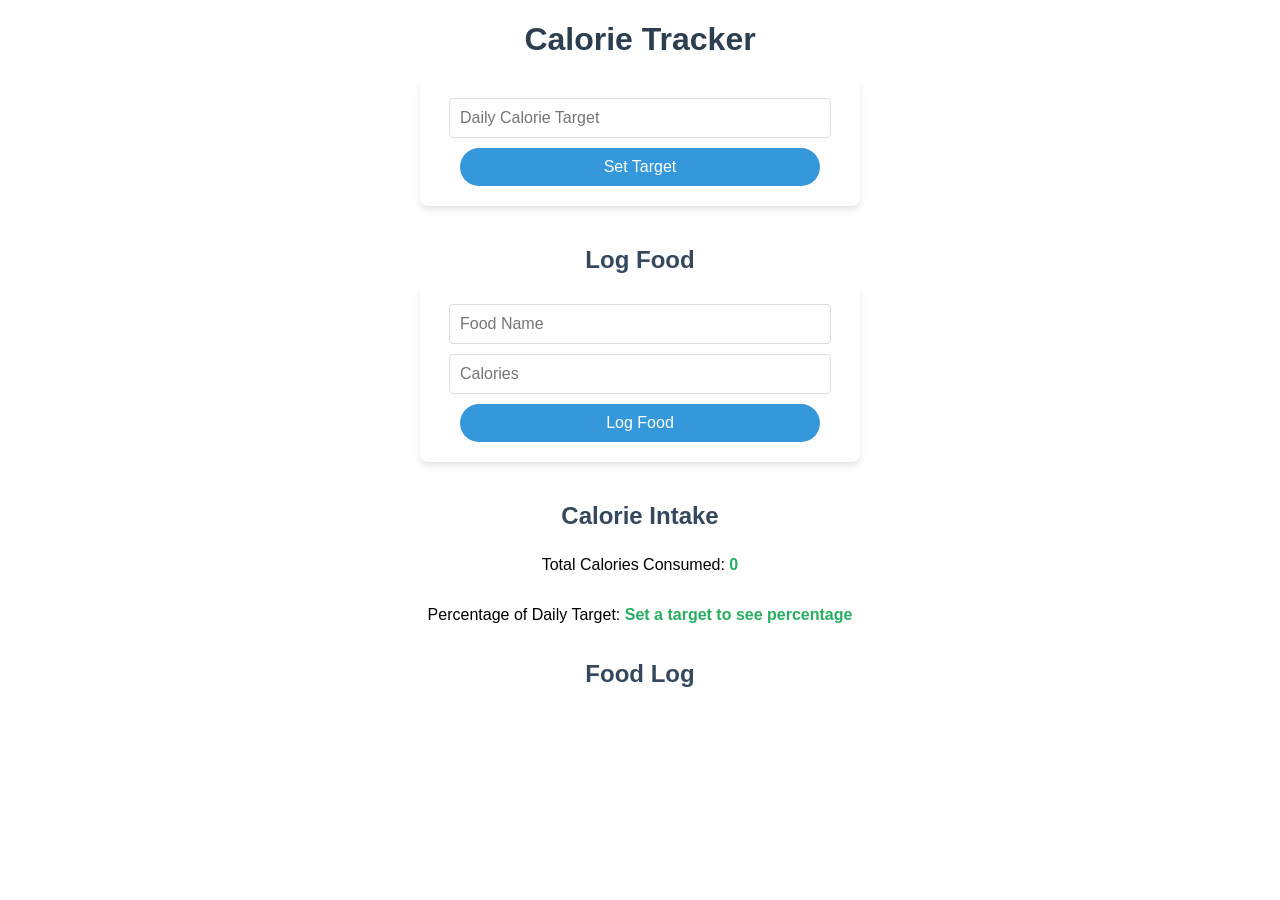
<file: index.html>
<!DOCTYPE html>
<html lang="en">

<head>
    <meta charset="UTF-8">
    <meta name="viewport" content="width=device-width, initial-scale=1.0">
    <title>Calorie Tracker</title>
    <link rel="stylesheet" href="/static/styles.css">
</head>

<body>
    <h1>Calorie Tracker</h1>

    <form id="calorieForm">
        <input type="number" id="calorieTarget" placeholder="Daily Calorie Target" required />
        <button type="button" onclick="setCalorieTarget()">Set Target</button>
    </form>

    <h2>Log Food</h2>
    <form id="foodForm">
        <input type="text" id="foodName" placeholder="Food Name" required />
        <input type="number" id="foodCalories" placeholder="Calories" required />
        <button type="button" onclick="logFood()">Log Food</button>
    </form>

    <h2>Calorie Intake</h2>
    <p>Total Calories Consumed: <span id="totalCalories">0</span></p>
    <p>Percentage of Daily Target: <span id="caloriePercentage">Set a target to see percentage</span></p>

    <h2>Food Log</h2>
    <ul id="foodList"></ul>

    <script>
        const apiUrl = "http://localhost:8000/calories/";
        let dailyTarget = 0; //tracks the daily calorie target
        let editingFoodId = null; //tracks which food item is being edited

        //fetches calorie data from the backend
        async function fetchCalories() {
            const response = await fetch(apiUrl);
            const data = await response.json();
            const totalCalories = data.totalCalories;
            document.getElementById('totalCalories').textContent = totalCalories;

            //calculates and display the percentage of the daily target
            if (dailyTarget === 0) {
                document.getElementById('caloriePercentage').textContent = "Set a target to see percentage";
            } else {
                const percentage = ((totalCalories / dailyTarget) * 100).toFixed(2);
                document.getElementById('caloriePercentage').textContent = percentage + "%";
            }

            //displays the list of logged food items
            const foodList = document.getElementById('foodList');
            foodList.innerHTML = '';
            data.foods.forEach((food, index) => {
                const li = document.createElement('li');
                li.textContent = `${food.name} - ${food.calories} calories`;

                //adds Edit button
                const editButton = document.createElement('button');
                editButton.textContent = 'Edit';
                editButton.onclick = () => editFood(index, food.name, food.calories);
                li.appendChild(editButton);

                //adds delete button
                const deleteButton = document.createElement('button');
                deleteButton.textContent = 'Delete';
                deleteButton.onclick = () => deleteFood(index);
                li.appendChild(deleteButton);

                foodList.appendChild(li);
            });
        }

        //sets the daily calorie target
        async function setCalorieTarget() {
            dailyTarget = document.getElementById('calorieTarget').value;
            if (dailyTarget > 0) {
                await fetch(apiUrl + 'target', {
                    method: 'POST',
                    headers: { 'Content-Type': 'application/json' },
                    body: JSON.stringify({ target: Number(dailyTarget) })
                });
                fetchCalories();
            } else {
                alert("Please enter a valid calorie target.");
            }
        }

        //logs a new food item or update an existing one
        async function logFood() {
            if (dailyTarget === 0) {
                alert("Please set a daily calorie target before logging food.");
                return;
            }

            const name = document.getElementById('foodName').value;
            const calories = document.getElementById('foodCalories').value;

            if (editingFoodId !== null) {
                //if editing it sends a PUT request to update the food item
                await updateFood(editingFoodId, name, calories);
                editingFoodId = null; // Reset editing state
            } else {
                //if it is not editing, send a POST request to log a new food item
                const response = await fetch(apiUrl + 'log', {
                    method: 'POST',
                    headers: { 'Content-Type': 'application/json' },
                    body: JSON.stringify({ name, calories: Number(calories) })
                });

                if (!response.ok) {
                    alert("Failed to log food");
                    return;
                }
            }

            document.getElementById('foodForm').reset();
            fetchCalories();
        }

        //update an existing food
        async function updateFood(index, name, calories) {
            const response = await fetch(apiUrl + `log/${index}`, {
                method: 'PUT',
                headers: { 'Content-Type': 'application/json' },
                body: JSON.stringify({ name, calories: Number(calories) })
            });

            if (!response.ok) {
                alert("Failed to update food");
            }
        }

        //deletes  food item
        async function deleteFood(index) {
            const response = await fetch(apiUrl + `log/${index}`, {
                method: 'DELETE',
            });

            if (response.ok) {
                fetchCalories();
            } else {
                alert("Failed to delete food");
            }
        }

        //populates the form with a food item's data for editing
        function editFood(index, name, calories) {
            document.getElementById('foodName').value = name;
            document.getElementById('foodCalories').value = calories;
            editingFoodId = index; //sets the editing state
        }

        //loads calorie data on page load
        fetchCalories();
    </script>
</body>

</html>
</file>
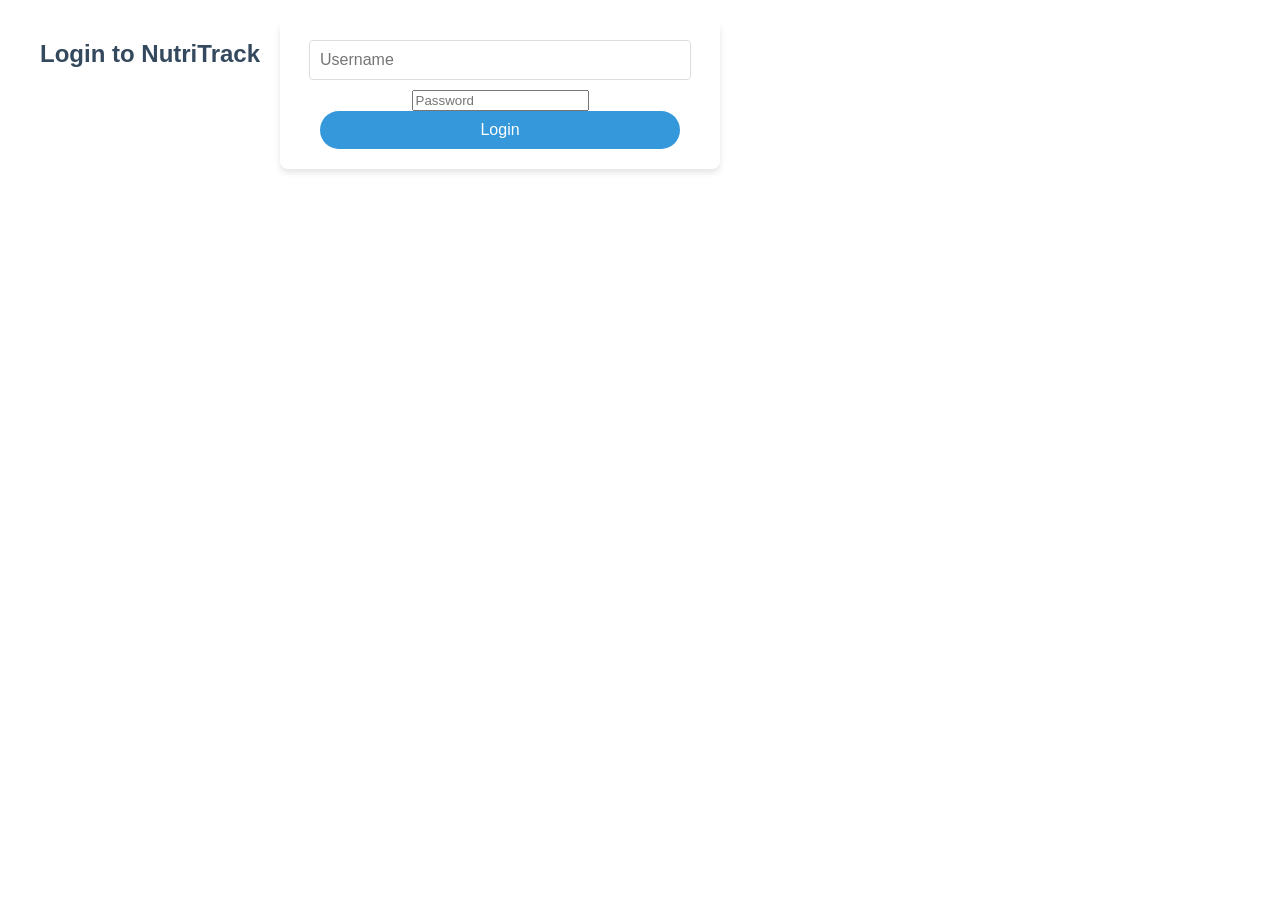
<file: frontend/login.html>
<!DOCTYPE html>
<html lang="en">

<head>
    <meta charset="UTF-8">
    <title>NutriTrack Login</title>
    <link rel="stylesheet" href="/static/styles.css">
</head>

<body>

    <div class="container">
        <h2>Login to NutriTrack</h2>
        <form id="loginForm">
            <input type="text" id="username" placeholder="Username" required />
            <input type="password" id="password" placeholder="Password" required />
            <button type="submit">Login</button>
        </form>
        <p id="loginMessage"></p>
    </div>

    <script>
        document.getElementById("loginForm").addEventListener("submit", async function (e) {
            e.preventDefault();

            const username = document.getElementById("username").value;
            const password = document.getElementById("password").value;

            const response = await fetch("/login", {
                method: "POST",
                headers: { "Content-Type": "application/json" },
                body: JSON.stringify({ username, password })
            });

            const data = await response.json();

            if (response.ok) {
                localStorage.setItem("token", data.access_token);
                window.location.href = "/"; // redirect to dashboard
            } else {
                document.getElementById("loginMessage").textContent = data.detail || "Login failed";
            }
        });
    </script>

</body>

</html>
</file>
<file: static/styles.css>
/* General Styles */
body {
    font-family: Arial, sans-serif;
    margin: 0;
    display: flex;
    flex-direction: column;
    align-items: center;
}

.container {
    display: flex;
    width: 100%;
    max-width: 1200px;
    gap: 20px;
}

.left-column {
    flex: 1;
    display: flex;
    flex-direction: column;
    align-items: center;
}

.right-column {
    flex: 1;
    display: flex;
    flex-direction: column;
    align-items: center;
}

h1 {
    color: #2c3e50;
    margin-bottom: 20px;
    width: 100%;
    text-align: center;
}

h2 {
    color: #34495e;
    margin-top: 20px;
    margin-bottom: 10px;
}

/* Form Styles */
form {
    background-color: #ffffff;
    padding: 20px;
    border-radius: 8px;
    box-shadow: 0 4px 6px rgba(0, 0, 0, 0.1);
    margin-bottom: 20px;
    width: 100%;
    max-width: 400px;
    text-align: center;
}

input[type="text"], 
input[type="number"] {
    width: 90%; 
    padding: 10px;
    margin: 0 auto 10px auto; 
    border: 1px solid #ddd;
    border-radius: 4px;
    font-size: 16px;
    display: block; 
}

button {
    background-color: #3498db;
    color: white;
    border: none;
    padding: 10px 20px;
    border-radius: 4px;
    font-size: 16px;
    cursor: pointer;
    transition: background-color 0.3s ease;
    width: 90%; 
    margin: 0 auto;
}

button:hover {
    background-color: #2980b9;
}

/* Calorie Intake Display */
.calorie-stats {
    background-color: #ffffff;
    padding: 20px;
    border-radius: 8px;
    box-shadow: 0 4px 6px rgba(0, 0, 0, 0.1);
    margin-bottom: 20px;
    width: 100%;
    max-width: 400px;
}

#totalCalories,
#caloriePercentage,
#dailyTarget {
    font-weight: bold;
    color: #27ae60;
}

/* Food Log Styles */
.food-log-container {
    width: 100%;
    max-width: 400px;
}

#foodList {
    list-style-type: none;
    padding: 0;
    width: 100%;
}

.food-item-clickable {
    cursor: pointer;
    transition: background-color 0.2s ease;
}

.food-item-clickable:hover {
    background-color: #f0f0f0 !important;
}

#foodList {
    list-style-type: none;
    padding: 0;
}

#foodList li {
    background-color: #ffffff;
    padding: 10px;
    margin-bottom: 10px;
    border-radius: 4px;
    box-shadow: 0 2px 4px rgba(0, 0, 0, 0.1);
    display: flex;
    justify-content: space-between;
    align-items: center;
}

#foodList li .button-container {
    margin-left: auto;
    display: flex;
    gap: 5px;
}

#foodList li button {
    padding: 5px 10px;
    font-size: 14px;
    width: auto; 
}

#foodList li button.edit {
    background-color: #3498db;
}

#foodList li button.delete {
    background-color: #e74c3c;
}

#foodList li button.edit:hover {
    background-color: #2980b9;
}

#foodList li button.delete:hover {
    background-color: #c0392b;
}

nav.navbar {
    width: 100%;
    margin: 0;
    padding: 0.5rem 1rem;
}

.container {
    padding-top: 20px;
}

.navbar-brand{
    color: #2980b9 !important;
    font-weight: bold !important;
    text-shadow: 0.5px 0.5px 1px rgba(0, 0, 0, 0.2) !important;

}

button, .btn {
    border-radius: 50px !important;
}

.modal-footer{
    justify-content: center !important;
}

/* Responsive Design */
@media (max-width: 800px) {
    .container {
        flex-direction: column;
    }
    
    body {
        padding: 10px;
    }
    
    form {
        padding: 15px;
    }
    
    button {
        width: 90%;
    }
}
</file>
